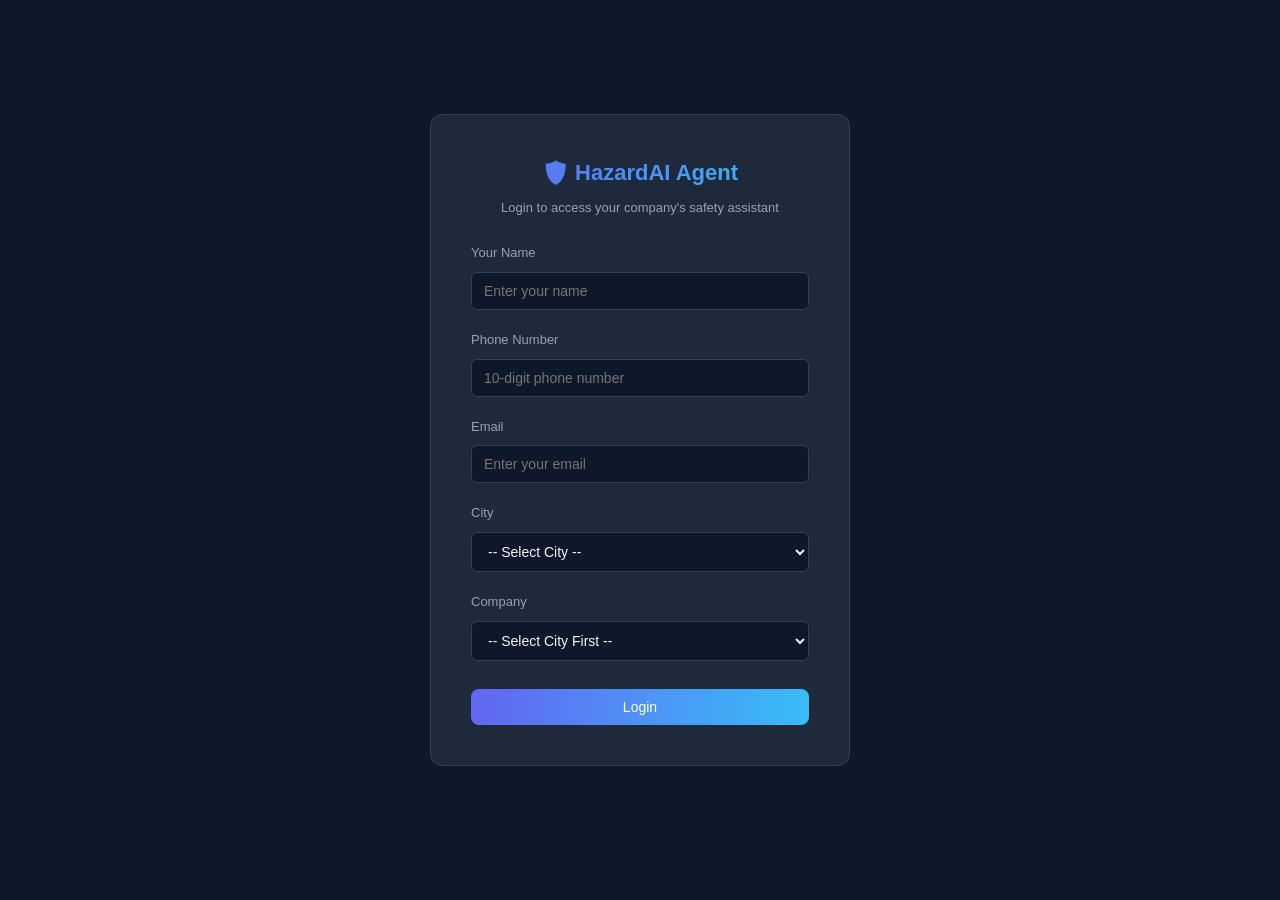
<file: safety-compliance-agent/src/main/resources/static/index.html>
<!DOCTYPE html>
<html lang="en">
<head>
    <meta charset="UTF-8">
    <title>HazardAI Agent</title>
    <link rel="stylesheet" href="css/style.css">
</head>
<body>

    <nav class="navbar">
        <div class="logo">🛡️ HazardAI Agent</div>
        <ul>
            <li><a href="index.html" class="active">Home</a></li>
            <li><a href="documents.html">Documents</a></li>
            <li><a href="chat.html">Chat Assistant</a></li>
            <li><a href="incident.html">Report Incident</a></li>
            <li><a href="dashboard.html">Dashboard</a></li>
        </ul>
        <button class="btn btn-secondary" onclick="logout()">Logout</button>
    </nav>

    <section class="hero">
        <h1 id="welcomeText">AI-Powered Safety Compliance for Manufacturing</h1>
        <p id="companySubtitle">Ask safety questions, report incidents, and get instant AI-driven guidance — 
           grounded in your company's actual safety documents.</p>
        <a href="documents.html" class="btn">Get Started →</a>
    </section>

    <div class="container">
        <div class="card">
            <h2>How to Use This System</h2>
            <p>
                1️⃣ <strong>Upload Documents</strong> — Add your company's safety manuals so the AI can learn your rules<br>
                2️⃣ <strong>Ask the Chat Assistant</strong> — Get instant answers grounded in your documents<br>
                3️⃣ <strong>Report Incidents</strong> — Describe what happened (type or speak), AI classifies severity automatically<br>
                4️⃣ <strong>Check the Dashboard</strong> — See trends and recent incidents at a glance
            </p>
        </div>
        <div class="card">
            <h2> Get Started</h2>
            <div id="checklistContainer">
                <p style="color:var(--text-muted); font-size:13px;">Loading your progress...</p>
            </div>
        </div>
    </div>

    <!-- <footer>Safety Compliance Agent — Built with Spring Bo</footer> -->
     <footer class="site-footer">
    <div class="footer-content">
        <div class="footer-col">
            <div class="footer-logo">🛡️ HazardAI</div>
            <p class="footer-tagline">AI-powered safety compliance for modern manufacturing.</p>
        </div>
        <div class="footer-col">
            <h4>Quick Links</h4>
            <a href="index.html">Home</a>
            <a href="documents.html">Documents</a>
            <a href="chat.html">Chat Assistant</a>
            <a href="incident.html">Report Incident</a>
            <a href="dashboard.html">Dashboard</a>
        </div>
        <div class="footer-col">
            <h4>Built With</h4>
            <p>Spring Boot · MySQL · Gemini AI</p>
            <p>Vector Search · RAG Architecture</p>
        </div>
    </div>
    <div class="footer-bottom">
        <p>© 2026 HazardAI. A student project for manufacturing safety compliance.</p>
    </div>
</footer>

    <script src="js/api.js"></script>
   <script>
    checkLoginOrRedirect();
    document.getElementById("welcomeText").innerText = 
        "Welcome, " + sessionStorage.getItem("userName") + " ";
    document.getElementById("companySubtitle").innerText = 
        sessionStorage.getItem("companyName") + " — " + sessionStorage.getItem("userCity");
    loadGetStartedChecklist();
</script>
</body>
</html>
</file>
<file: safety-compliance-agent/src/main/resources/static/css/style.css>
/* ===== Theme Variables ===== */
:root {
    --bg-dark: #0f172a;      /* Deep slate */
    --bg-card: #1e293b;      /* Card slate */
    --purple: #6366f1;       /* Indigo (replaces purple) */
    --cyan: #38bdf8;         /* Sky blue (replaces cyan) */
    --text-light: #f1f5f9;
    --text-muted: #94a3b8;
    --border-color: #334155;
    --success: #10b981;
    --warning: #f59e0b;
    --danger: #f43f5e;
}

* {
    margin: 0;
    padding: 0;
    box-sizing: border-box;
}

body {
    font-family: 'Segoe UI', Arial, sans-serif;
    background: var(--bg-dark);
    color: var(--text-light);
    line-height: 1.6;
}

/* ===== Navbar ===== */
.navbar {
    display: flex;
    justify-content: space-between;
    align-items: center;
    padding: 16px 40px;
    background: var(--bg-card);
    border-bottom: 1px solid var(--border-color);
    position: sticky;
    top: 0;
    z-index: 100;
}

.navbar .logo {
    font-size: 20px;
    font-weight: 700;
    background: linear-gradient(90deg, var(--purple), var(--cyan));
    -webkit-background-clip: text;
    -webkit-text-fill-color: transparent;
}

.navbar ul {
    display: flex;
    list-style: none;
    gap: 28px;
}

.navbar a {
    color: var(--text-muted);
    text-decoration: none;
    font-size: 15px;
    transition: color 0.2s;
}

.navbar a:hover,
.navbar a.active {
    color: var(--cyan);
}

/* ===== Layout ===== */
.container {
    max-width: 1100px;
    margin: 0 auto;
    padding: 40px 20px;
}

/* ===== Cards ===== */
.card {
    background: var(--bg-card);
    border: 1px solid var(--border-color);
    border-radius: 12px;
    padding: 24px;
    margin-bottom: 20px;
}

.card h2 {
    margin-bottom: 16px;
    font-size: 18px;
    color: var(--text-light);
}

/* ===== Buttons ===== */
.btn {
    background: linear-gradient(90deg, var(--purple), var(--cyan));
    color: white;
    border: none;
    padding: 10px 20px;
    border-radius: 8px;
    font-size: 14px;
    cursor: pointer;
    transition: opacity 0.2s;
}

.btn:hover {
    opacity: 0.85;
}

.btn-secondary {
    background: transparent;
    border: 1px solid var(--border-color);
    color: var(--text-light);
}

/* ===== Form Elements ===== */
input, textarea, select {
    width: 100%;
    padding: 10px 12px;
    margin: 8px 0;
    background: var(--bg-dark);
    border: 1px solid var(--border-color);
    border-radius: 6px;
    color: var(--text-light);
    font-size: 14px;
}

input:focus, textarea:focus, select:focus {
    outline: none;
    border-color: var(--cyan);
}

label {
    font-size: 13px;
    color: var(--text-muted);
    display: block;
    margin-top: 12px;
}

/* ===== Badges (severity levels) ===== */
.badge {
    display: inline-block;
    padding: 4px 10px;
    border-radius: 20px;
    font-size: 12px;
    font-weight: 600;
}

.badge-high { background: rgba(239,68,68,0.15); color: var(--danger); }
.badge-medium { background: rgba(245,158,11,0.15); color: var(--warning); }
.badge-low { background: rgba(34,197,94,0.15); color: var(--success); }

/* ===== Hero (Home page) ===== */
.hero {
    text-align: center;
    padding: 80px 20px;
}

.hero h1 {
    font-size: 40px;
    margin-bottom: 16px;
}

.hero p {
    color: var(--text-muted);
    font-size: 16px;
    max-width: 600px;
    margin: 0 auto 30px;
}

/* ===== Footer ===== */
/* footer {
    text-align: center;
    padding: 24px;
    color: var(--text-muted);
    font-size: 13px;
    border-top: 1px solid var(--border-color);
    margin-top: 60px;
} */
 /* ===== Footer ===== */
.site-footer {
    border-top: 1px solid var(--border-color);
    margin-top: 60px;
    padding: 40px 40px 20px;
}

.footer-content {
    max-width: 1100px;
    margin: 0 auto;
    display: grid;
    grid-template-columns: 2fr 1fr 1fr;
    gap: 32px;
    padding-bottom: 24px;
}

.footer-logo {
    font-size: 18px;
    font-weight: 700;
    background: linear-gradient(90deg, var(--purple), var(--cyan));
    -webkit-background-clip: text;
    -webkit-text-fill-color: transparent;
    margin-bottom: 8px;
}

.footer-tagline {
    color: var(--text-muted);
    font-size: 13px;
    max-width: 280px;
}

.footer-col h4 {
    font-size: 13px;
    color: var(--text-light);
    margin-bottom: 12px;
    text-transform: uppercase;
    letter-spacing: 0.5px;
}

.footer-col a {
    display: block;
    color: var(--text-muted);
    text-decoration: none;
    font-size: 13px;
    margin-bottom: 8px;
    transition: color 0.2s;
}

.footer-col a:hover {
    color: var(--cyan);
}

.footer-col p {
    color: var(--text-muted);
    font-size: 13px;
    margin-bottom: 6px;
}

.footer-bottom {
    max-width: 1100px;
    margin: 0 auto;
    border-top: 1px solid var(--border-color);
    padding-top: 16px;
    text-align: center;
}

.footer-bottom p {
    color: var(--text-muted);
    font-size: 12px;
}

@media (max-width: 768px) {
    .footer-content {
        grid-template-columns: 1fr;
    }
}
/* ===== Toast Notification ===== */
.toast {
    position: fixed;
    top: 24px;
    right: 24px;
    background: var(--bg-card);
    border: 1px solid var(--border-color);
    border-left: 4px solid var(--success);
    color: var(--text-light);
    padding: 16px 20px;
    border-radius: 10px;
    box-shadow: 0 8px 24px rgba(0,0,0,0.4);
    font-size: 14px;
    z-index: 1000;
    opacity: 0;
    transform: translateY(-10px);
    transition: opacity 0.3s ease, transform 0.3s ease;
    max-width: 320px;
}

.toast.show {
    opacity: 1;
    transform: translateY(0);
}

.toast.error {
    border-left-color: var(--danger);
}

.toast-title {
    font-weight: 600;
    margin-bottom: 4px;
}

.toast-message {
    color: var(--text-muted);
    font-size: 13px;
}
/* ===== Confirm Modal ===== */
.modal-overlay {
    position: fixed;
    top: 0; left: 0; right: 0; bottom: 0;
    background: rgba(0,0,0,0.6);
    display: flex;
    align-items: center;
    justify-content: center;
    z-index: 2000;
    opacity: 0;
    pointer-events: none;
    transition: opacity 0.2s ease;
}

.modal-overlay.show {
    opacity: 1;
    pointer-events: auto;
}

.modal-box {
    background: var(--bg-card);
    border: 1px solid var(--border-color);
    border-radius: 12px;
    padding: 24px;
    width: 100%;
    max-width: 360px;
    text-align: center;
    transform: translateY(10px);
    transition: transform 0.2s ease;
}

.modal-overlay.show .modal-box {
    transform: translateY(0);
}

.modal-box h3 {
    font-size: 16px;
    margin-bottom: 8px;
}

.modal-box p {
    color: var(--text-muted);
    font-size: 13px;
    margin-bottom: 20px;
}

.modal-actions {
    display: flex;
    gap: 10px;
    justify-content: center;
}

.modal-actions .btn-danger {
    background: var(--danger);
    color: white;
    border: none;
    padding: 10px 20px;
    border-radius: 8px;
    font-size: 14px;
    cursor: pointer;
}

/* ===== Professional Hover Effects ===== */
.card {
    transition: transform 0.2s ease, box-shadow 0.2s ease, border-color 0.2s ease;
}

.card:hover {
    transform: translateY(-3px);
    box-shadow: 0 12px 24px rgba(0, 0, 0, 0.35);
    border-color: var(--cyan);
}

.btn {
    transition: transform 0.15s ease, box-shadow 0.15s ease, filter 0.2s ease;
}

.btn:hover {
    transform: translateY(-2px);
    box-shadow: 0 6px 16px rgba(99, 102, 241, 0.45);
    filter: brightness(1.1);
}

.btn-secondary:hover {
    background: rgba(56, 189, 248, 0.1);
    border-color: var(--cyan);
    color: var(--cyan);
}

.quick-btn {
    transition: all 0.2s ease;
}

.quick-btn:hover {
    background: rgba(56, 189, 248, 0.12);
    border-color: var(--cyan);
    color: var(--cyan);
    transform: translateY(-2px);
}

.delete-btn {
    transition: all 0.2s ease;
}

.delete-btn:hover {
    background: rgba(244, 63, 94, 0.25);
    transform: translateY(-1px);
}

.navbar a {
    position: relative;
    padding-bottom: 4px;
}

.navbar a::after {
    content: '';
    position: absolute;
    bottom: -6px;
    left: 0;
    width: 0;
    height: 2px;
    background: var(--cyan);
    transition: width 0.25s ease;
}

.navbar a:hover::after,
.navbar a.active::after {
    width: 100%;
}

input:hover, textarea:hover, select:hover {
    border-color: var(--text-muted);
}

table tr {
    transition: background 0.15s ease;
}

table tr:hover {
    background: rgba(255, 255, 255, 0.02);
}

/* ===== Get Started Checklist ===== */
.checklist-item {
    display: flex;
    align-items: center;
    gap: 12px;
    padding: 12px 0;
    border-bottom: 1px solid var(--border-color);
    font-size: 14px;
}

.checklist-item:last-child {
    border-bottom: none;
}

.checklist-icon {
    width: 24px;
    height: 24px;
    border-radius: 50%;
    display: flex;
    align-items: center;
    justify-content: center;
    font-size: 13px;
    flex-shrink: 0;
}

.checklist-icon.done {
    background: rgba(16, 185, 129, 0.15);
    color: var(--success);
}

.checklist-icon.pending {
    background: rgba(148, 163, 184, 0.15);
    color: var(--text-muted);
}

.checklist-text {
    flex: 1;
    color: var(--text-light);
}

.checklist-text.done {
    color: var(--text-muted);
    text-decoration: line-through;
}

.checklist-action {
    font-size: 13px;
    color: var(--cyan);
    text-decoration: none;
    white-space: nowrap;
}

.checklist-action:hover {
    text-decoration: underline;
}
</file>
